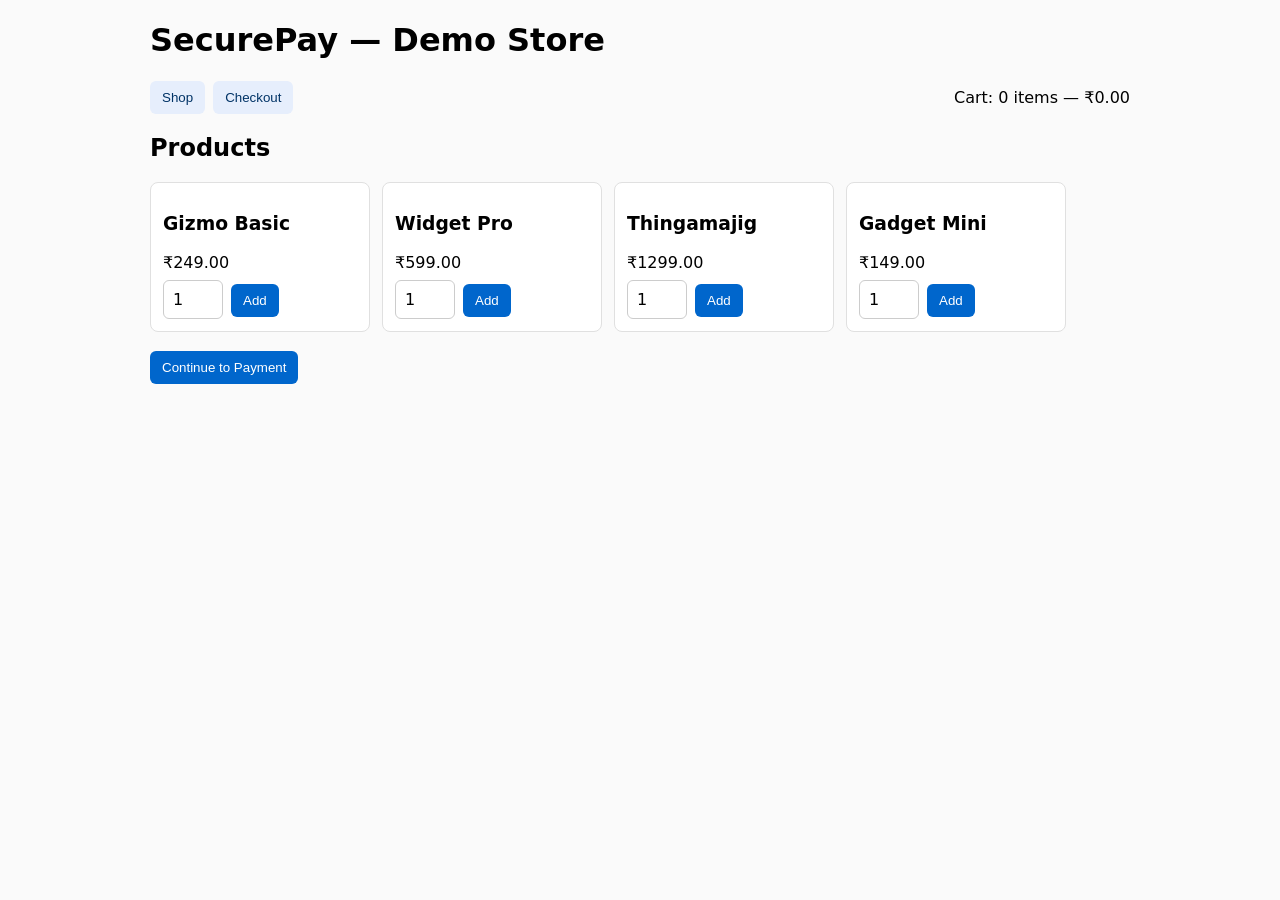
<file: merchant/static/index.html>
<!doctype html>
<html lang="en">
<head>
  <meta charset="utf-8" />
  <title>SecurePay — Demo Store</title>
  <meta name="viewport" content="width=device-width, initial-scale=1" />
  <style>
    *{box-sizing:border-box} body{font-family:system-ui,-apple-system,Segoe UI,Roboto,Arial,sans-serif;margin:18px;background:#fafafa}
    .container{max-width:980px;margin:0 auto}.row{display:flex;gap:8px;align-items:center}.grid{display:flex;gap:12px;flex-wrap:wrap}
    .card{border:1px solid #e0e0e0;padding:12px;border-radius:8px;width:220px;background:#fff}.hidden{display:none!important}
    button{background:#0066cc;color:#fff;border:0;padding:9px 12px;border-radius:6px;cursor:pointer} button.secondary{background:#e6eefc;color:#003366}
    button:disabled{opacity:.6} input,textarea{width:100%;padding:9px;border:1px solid #ccc;border-radius:6px;font:inherit}
    table{width:100%;border-collapse:collapse;margin-top:8px;background:#fff} td,th{padding:10px;border-bottom:1px solid #eee;text-align:left}.right{text-align:right}
    .checkout-box{background:#fff;padding:16px;border:1px solid #e0e0e0;border-radius:8px}
    #msg{padding:10px;margin-top:12px;border-radius:6px;white-space:pre-wrap}.ok{background:#e6ffef}.err{background:#ffecec}.info{background:#eef5ff}
    #payment-success{margin-top:16px;padding:14px;border:1px solid #b7ebc6;background:#eafff0;border-radius:8px}
  </style>
</head>
<body>
<div class="container">
  <h1>SecurePay — Demo Store</h1>

  <nav class="row" style="margin-bottom:16px">
    <button id="nav-shop" class="secondary">Shop</button>
    <button id="nav-checkout" class="secondary">Checkout</button>
    <div style="margin-left:auto" id="cart-summary">Cart: 0 items — ₹0.00</div>
  </nav>

  <section id="page-shop">
    <h2>Products</h2>
    <div class="grid" id="products"></div>
    <br><button id="go-to-checkout">Continue to Payment</button>
  </section>

  <section id="page-checkout" class="hidden">
    <div class="checkout-box">
      <h2>Checkout — Your Order</h2>
      <div id="cart-area"></div>

      <h3 style="margin-top:20px">Shipping & Contact</h3>
      <label>Full Name<input id="ship-name" type="text"></label><br>
      <label>Phone<input id="ship-phone" type="tel"></label><br>
      <label>Address<textarea id="ship-address" rows="3"></textarea></label>

      <div class="row" style="margin-top:16px">
        <button id="btn-pay">Pay with PhonePe</button>
        <button id="btn-back" class="secondary">Back to Shop</button>
        <div style="margin-left:auto" id="checkout-total">Total: ₹0.00</div>
      </div>

      <div id="msg" class="hidden"></div>

      <div id="payment-success" class="hidden">
        <h3>✅ Order Complete</h3>
        <div id="payment-success-details"></div>
      </div>
    </div>
  </section>
</div>

<script>
const PRODUCTS=[{id:"p1",name:"Gizmo Basic",price:249},{id:"p2",name:"Widget Pro",price:599},{id:"p3",name:"Thingamajig",price:1299},{id:"p4",name:"Gadget Mini",price:149}];
let CART=JSON.parse(localStorage.getItem("cart")||"[]");
const $=id=>document.getElementById(id),fmt=v=>Number(v).toFixed(2);
const getCookie=n=>{const v=`; ${document.cookie}`.split(`; ${n}=`);return v.length===2?v.pop().split(";").shift():null;}
const getAuthToken=()=>getCookie("securepay_token")||localStorage.getItem("merchant_token")||"";
const qp=(...keys)=>{const q=new URLSearchParams(location.search);for(const k of keys){const v=q.get(k);if(v)return v;}return "";};

function msg(t,type="info"){const el=$("msg");el.className=t?(type==="ok"?"ok":type==="err"?"err":"info"):"hidden";el.textContent=t||"";}
function save(){localStorage.setItem("cart",JSON.stringify(CART));renderSummary();}
function items(){return CART.map(c=>{const p=PRODUCTS.find(x=>x.id===c.product_id);return p?({...p,qty:c.qty,line:p.price*c.qty}):null}).filter(Boolean);}
function total(){return items().reduce((s,i)=>s+i.line,0);}
function add(pid,qty=1){const i=CART.find(x=>x.product_id===pid);i?i.qty+=qty:CART.push({product_id:pid,qty});save();}
function renderSummary(){const n=CART.reduce((s,i)=>s+i.qty,0);$("cart-summary").textContent=`Cart: ${n} items — ₹${fmt(total())}`;$("checkout-total").textContent=`Total: ₹${fmt(total())}`;}
function page(p){$("page-shop").classList.toggle("hidden",p!=="shop");$("page-checkout").classList.toggle("hidden",p!=="checkout");if(p==="shop")renderProducts();else renderCart();}

function renderProducts(){
  $("products").innerHTML=PRODUCTS.map(p=>`<div class="card"><h3>${p.name}</h3><div>₹${fmt(p.price)}</div><div style="margin-top:8px"><input id="q-${p.id}" type="number" min="1" value="1" style="width:60px"><button data-id="${p.id}" style="margin-left:8px">Add</button></div></div>`).join("");
  document.querySelectorAll("button[data-id]").forEach(b=>b.onclick=()=>{const id=b.dataset.id,q=parseInt($("q-"+id).value||"1",10);add(id,Math.max(1,q));msg("Added to cart","ok");});
}
function renderCart(){
  const it=items();
  if(!it.length){$("cart-area").innerHTML="<i>Cart empty</i>";renderSummary();return;}
  $("cart-area").innerHTML=`<table><thead><tr><th>Product</th><th>Qty</th><th class="right">Line</th></tr></thead><tbody>${it.map(i=>`<tr><td>${i.name}</td><td><input type="number" min="0" value="${i.qty}" data-pid="${i.id}" style="width:68px"></td><td class="right">₹${fmt(i.line)}</td></tr>`).join("")}</tbody></table>`;
  document.querySelectorAll("input[data-pid]").forEach(inp=>inp.onchange=()=>{const ci=CART.find(x=>x.product_id===inp.dataset.pid);if(ci)ci.qty=Math.max(0,parseInt(inp.value||"0",10));CART=CART.filter(x=>x.qty>0);save();renderCart();});
  renderSummary();
}

async function payNow(){
  if(!CART.length)return msg("Cart is empty","err");
  const name=$("ship-name").value.trim(), phone=$("ship-phone").value.trim(), address=$("ship-address").value.trim();
  if(!name||!phone||!address)return msg("Please fill name, phone and address","err");

  const merchantOrderId=`SP_${Date.now()}_${Math.random().toString(36).slice(2,8)}`;
  const amount=Math.round(total()*100);

  // IMPORTANT: send return endpoint, backend verifies and redirects to /merchants/store/?payment_status=...
  const redirectUrl=`${location.origin}/payments/phonepe/return/?merchantOrderId=${encodeURIComponent(merchantOrderId)}`;

  const payload={merchantOrderId,amount,redirectUrl,mobileNumber:phone,customerName:name,customerEmail:"",metadata:{address,cart:CART}};
  msg("Initializing PhonePe payment...","info");
  $("btn-pay").disabled=true; $("btn-pay").textContent="Processing...";

  try{
    const authToken=getAuthToken();
    const headers={"Content-Type":"application/json","X-CSRFToken":getCookie("csrftoken")};
    if(authToken)headers["Authorization"]=`Bearer ${authToken}`;

    const r=await fetch("/payments/phonepe/initiate/",{
      method:"POST",credentials:"include",
      headers,
      body:JSON.stringify(payload)
    });
    const ct=r.headers.get("content-type")||"";
    const d=ct.includes("application/json")?await r.json():{error:await r.text()};
    if(!r.ok){msg("Payment initialization failed.\n"+(d.details||d.error||""),"err");$("btn-pay").disabled=false;$("btn-pay").textContent="Pay with PhonePe";return;}
    if(d.redirectUrl){
      sessionStorage.setItem("sp_merchant_order_id",merchantOrderId);
      if(d.orderId)sessionStorage.setItem("sp_phonepe_order_id",d.orderId);
      location.href=d.redirectUrl; return;
    }
    msg("PhonePe did not return redirectUrl","err");
    $("btn-pay").disabled=false; $("btn-pay").textContent="Pay with PhonePe";
  }catch(e){
    msg("Payment initialization failed.\n"+e.message,"err");
    $("btn-pay").disabled=false; $("btn-pay").textContent="Pay with PhonePe";
  }
}

function showReturnStatus(){
  const status=(qp("payment_status","status","state")||"").toUpperCase();
  if(!status) return;

  page("checkout");

  const merchantOrderId=qp("merchantOrderId")||sessionStorage.getItem("sp_merchant_order_id")||"-";
  const orderId=qp("orderId")||sessionStorage.getItem("sp_phonepe_order_id")||"-";
  const paymentId=qp("paymentId")||"-";
  const amountPaise=qp("amount");
  const amountText=(amountPaise && !isNaN(Number(amountPaise)))?`₹${(Number(amountPaise)/100).toFixed(2)}`:`₹${fmt(total())}`;
  const ok=["SUCCESS","COMPLETED","PAID","SUCCESSFUL"].includes(status);

  $("payment-success").classList.remove("hidden");
  $("payment-success-details").innerHTML=`
    <div><b>Status:</b> ${status}</div>
    <div><b>Merchant Order ID:</b> ${merchantOrderId}</div>
    <div><b>PhonePe Order ID:</b> ${orderId}</div>
    <div><b>Payment ID:</b> ${paymentId}</div>
    <div><b>Amount:</b> ${amountText}</div>
    <div><b>Time:</b> ${new Date().toLocaleString()}</div>
  `;

  if(ok){msg("Payment successful. Order complete.","ok");CART=[];save();renderCart();}
  else msg(`Payment status: ${status}`,"info");

  history.replaceState({}, "", location.pathname);
}

$("nav-shop").onclick=()=>page("shop");
$("nav-checkout").onclick=()=>page("checkout");
$("go-to-checkout").onclick=()=>CART.length?page("checkout"):msg("Cart empty — add items first","err");
$("btn-back").onclick=()=>page("shop");
$("btn-pay").onclick=payNow;

renderProducts(); renderSummary(); page("shop"); showReturnStatus();
</script>
</body>
</html>
</file>
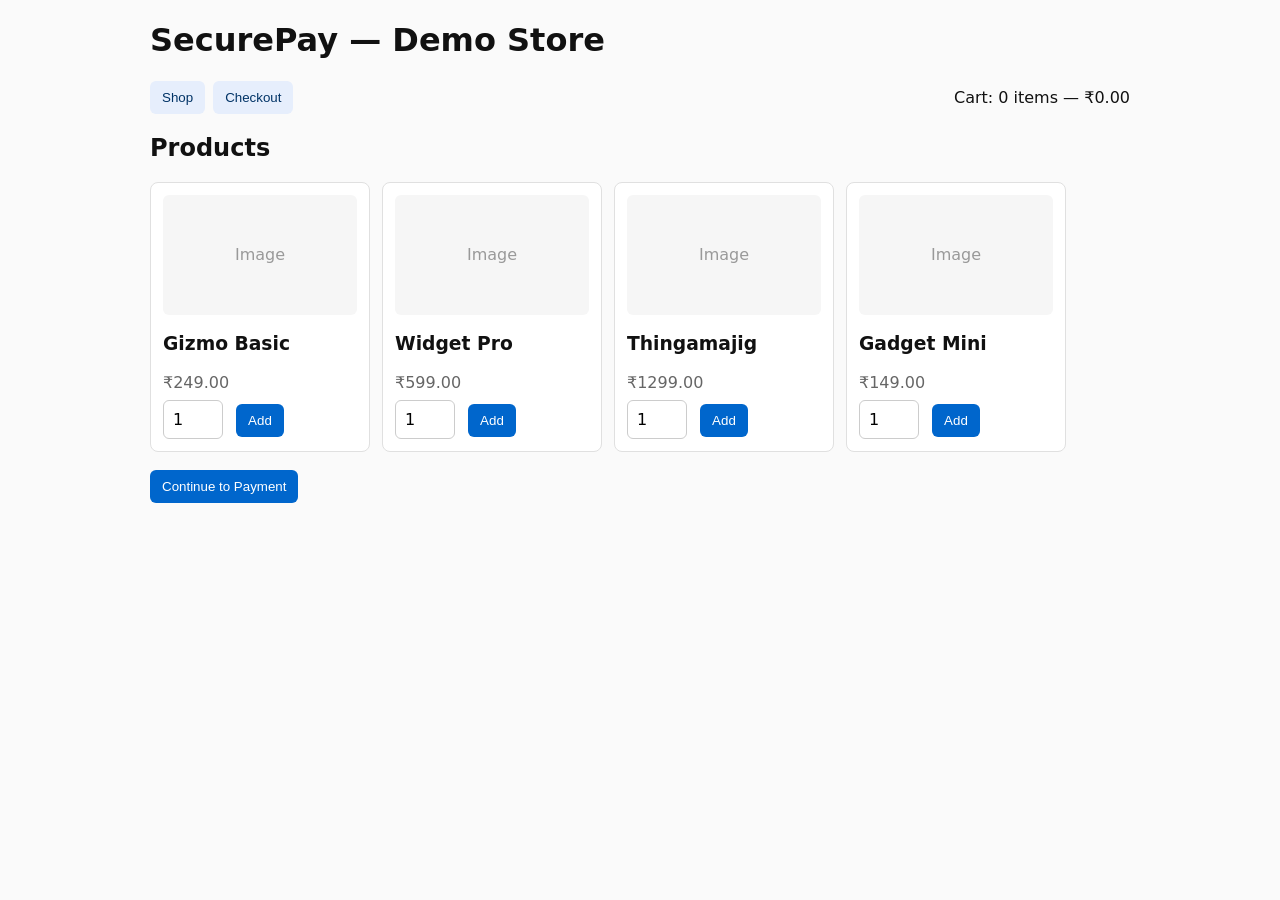
<file: payments/static/index.html>
<!doctype html>
<html lang="en">
<head>
  <meta charset="utf-8" />
  <title>SecurePay — Demo Store</title>
  <meta name="viewport" content="width=device-width, initial-scale=1" />
  <style>
    *{box-sizing:border-box}
    body{font-family:system-ui,-apple-system,Segoe UI,Roboto,Arial,sans-serif;margin:18px;background:#fafafa;color:#111}
    .container{max-width:980px;margin:0 auto}
    .row{display:flex;gap:8px;align-items:center}
    .grid{display:flex;gap:12px;flex-wrap:wrap}
    .card{border:1px solid #e0e0e0;padding:12px;border-radius:8px;width:220px;background:#fff}
    .hidden{display:none!important}
    button{background:#0066cc;color:#fff;border:0;padding:9px 12px;border-radius:6px;cursor:pointer}
    button.secondary{background:#e6eefc;color:#003366}
    button:disabled{opacity:.55;cursor:not-allowed}
    .muted{color:#666}
    input,textarea{width:100%;padding:9px;border:1px solid #ccc;border-radius:6px;font:inherit}
    input[type=number]{width:68px}
    table{width:100%;border-collapse:collapse;margin-top:8px;background:#fff}
    td,th{padding:10px;border-bottom:1px solid #eee;text-align:left}
    th{background:#f7f7f7}
    .right{text-align:right}
    .checkout-box{background:#fff;padding:16px;border:1px solid #e0e0e0;border-radius:8px}
    #msg{padding:10px;margin-top:12px;border-radius:6px;white-space:pre-wrap;word-break:break-word}
    .ok{background:#e6ffef;color:#064}
    .err{background:#ffecec;color:#900}
    .info{background:#eef5ff;color:#064a8a}

    #payment-status-box{margin-top:16px;padding:14px;border:1px solid #dcdcdc;background:#f9f9f9;border-radius:8px}
    #payment-status-box.success{border-color:#b7ebc6;background:#eafff0}
    #payment-status-box.pending{border-color:#ffe08a;background:#fff9e8}
    #payment-status-box.failed{border-color:#ffb3b3;background:#fff1f1}
    .badge{display:inline-block;padding:3px 8px;border-radius:999px;font-size:12px;font-weight:600}
    .badge.success{background:#d8f7e3;color:#0a6b2a}
    .badge.pending{background:#fff1c7;color:#8a6400}
    .badge.failed{background:#ffd9d9;color:#8a1111}
  </style>
</head>
<body>
<div class="container">
  <h1>SecurePay — Demo Store</h1>

  <nav class="row" style="margin-bottom:16px">
    <button id="nav-shop" class="secondary">Shop</button>
    <button id="nav-checkout" class="secondary">Checkout</button>
    <div style="margin-left:auto" id="cart-summary">Cart: 0 items — ₹0.00</div>
  </nav>

  <section id="page-shop">
    <h2>Products</h2>
    <div class="grid" id="products"></div>
    <div style="height:18px"></div>
    <button id="go-to-checkout">Continue to Payment</button>
  </section>

  <section id="page-checkout" class="hidden">
    <div class="checkout-box">
      <h2>Checkout — Your Order</h2>
      <div id="cart-area"></div>

      <h3 style="margin-top:20px">Shipping & Contact</h3>
      <label>Full Name<input id="ship-name" type="text" autocomplete="name" /></label><br>
      <label>Phone<input id="ship-phone" type="tel" autocomplete="tel" /></label><br>
      <label>Address<textarea id="ship-address" rows="3" autocomplete="street-address"></textarea></label>

      <div class="row" style="margin-top:16px">
        <button id="btn-pay">Pay with PhonePe</button>
        <button id="btn-back" class="secondary">Back to Shop</button>
        <div style="margin-left:auto" id="checkout-total" class="muted">Total: ₹0.00</div>
      </div>

      <div id="msg" class="hidden"></div>

      <div id="payment-status-box" class="hidden">
        <h3 id="payment-status-title" style="margin:0 0 8px">Payment Status</h3>
        <div id="payment-status-details" class="muted"></div>
      </div>
    </div>
  </section>
</div>

<script>
/* ------------------ DATA ------------------ */
const PRODUCTS = [
  { id:"p1", name:"Gizmo Basic", price:249 },
  { id:"p2", name:"Widget Pro", price:599 },
  { id:"p3", name:"Thingamajig", price:1299 },
  { id:"p4", name:"Gadget Mini", price:149 }
];
let CART = JSON.parse(localStorage.getItem("cart") || "[]");

/* ------------------ HELPERS ------------------ */
const $ = id => document.getElementById(id);
const fmt = v => Number(v).toFixed(2);

function getCookie(name){
  const value = `; ${document.cookie}`.split(`; ${name}=`);
  if(value.length===2) return value.pop().split(";").shift();
  return null;
}
function getAuthToken(){
  return getCookie("token") || localStorage.getItem("merchant_token") || "";
}
function qp(...keys){
  const q = new URLSearchParams(window.location.search);
  for(const k of keys){
    const v = q.get(k);
    if(v) return v;
  }
  return "";
}
function showMsg(text,type="info"){
  const el = $("msg");
  el.className = "hidden";
  el.textContent = "";
  if(!text) return;
  el.textContent = text;
  el.className = (type==="ok" ? "ok" : type==="err" ? "err" : "info");
}
function disablePay(disabled){
  const b = $("btn-pay");
  b.disabled = disabled;
  b.textContent = disabled ? "Processing..." : "Pay with PhonePe";
}

/* ------------------ CART ------------------ */
function saveCart(){
  localStorage.setItem("cart", JSON.stringify(CART));
  renderCartSummary();
}
function addToCart(productId, qty=1){
  const item = CART.find(x=>x.product_id===productId);
  if(item) item.qty += qty;
  else CART.push({product_id:productId, qty});
  saveCart();
}
function cartItemsDetailed(){
  return CART.map(c=>{
    const p = PRODUCTS.find(x=>x.id===c.product_id);
    if(!p) return null;
    return {...p, qty:c.qty, line:p.price*c.qty};
  }).filter(Boolean);
}
function cartTotal(){
  return cartItemsDetailed().reduce((s,i)=>s+i.line,0);
}

/* ------------------ RENDER ------------------ */
function renderProducts(){
  const box = $("products");
  box.innerHTML = "";
  PRODUCTS.forEach(p=>{
    const d = document.createElement("div");
    d.className = "card";
    d.innerHTML = `
      <div style="height:120px;background:#f6f6f6;border-radius:6px;display:flex;align-items:center;justify-content:center;color:#999">Image</div>
      <h3>${p.name}</h3>
      <div class="muted">₹${fmt(p.price)}</div>
      <div style="margin-top:8px">
        <input id="q-${p.id}" type="number" min="1" value="1" style="width:60px" />
        <button data-id="${p.id}" style="margin-left:8px">Add</button>
      </div>
    `;
    box.appendChild(d);
    d.querySelector("button[data-id]").onclick = ()=>{
      const q = parseInt($("q-"+p.id).value || "1",10);
      addToCart(p.id, Math.max(1,q));
      showMsg(`${p.name} added to cart.`, "ok");
    };
  });
}

function renderCartSummary(){
  const count = CART.reduce((s,i)=>s+i.qty,0);
  $("cart-summary").textContent = `Cart: ${count} items — ₹${fmt(cartTotal())}`;
  $("checkout-total").textContent = `Total: ₹${fmt(cartTotal())}`;
}

function renderCheckoutCart(){
  const area = $("cart-area");
  const items = cartItemsDetailed();
  if(!items.length){
    area.innerHTML = "<i>Your cart is empty. Go to Shop to add products.</i>";
    renderCartSummary();
    return;
  }

  area.innerHTML = `
    <table>
      <thead><tr><th>Product</th><th>Qty</th><th class="right">Line</th></tr></thead>
      <tbody>
        ${items.map(i=>`
          <tr>
            <td>${i.name}</td>
            <td><input type="number" min="0" value="${i.qty}" data-pid="${i.id}" /></td>
            <td class="right">₹${fmt(i.line)}</td>
          </tr>
        `).join("")}
      </tbody>
    </table>
  `;

  area.querySelectorAll("input[data-pid]").forEach(inp=>{
    inp.onchange = ()=>{
      const pid = inp.dataset.pid;
      const qty = Math.max(0, parseInt(inp.value || "0",10));
      const c = CART.find(x=>x.product_id===pid);
      if(c) c.qty = qty;
      CART = CART.filter(x=>x.qty>0);
      saveCart();
      renderCheckoutCart();
    };
  });

  renderCartSummary();
}

function showPage(page){
  $("page-shop").classList.toggle("hidden", page!=="shop");
  $("page-checkout").classList.toggle("hidden", page!=="checkout");
  if(page==="shop") renderProducts();
  if(page==="checkout") renderCheckoutCart();
}

/* ------------------ PAYMENT ------------------ */
async function payNow(){
  if(!CART.length) return showMsg("Cart is empty.", "err");

  const name = $("ship-name").value.trim();
  const phone = $("ship-phone").value.trim();
  const address = $("ship-address").value.trim();
  if(!name || !phone || !address){
    return showMsg("Please fill name, phone and address.", "err");
  }

  const merchantOrderId = `SP_${Date.now()}_${Math.random().toString(36).slice(2,8)}`;
  const amount = Math.round(cartTotal() * 100);

  // Server return endpoint (server verifies then redirects to /merchants/store/?payment_status=...)
  const redirectUrl = `${location.origin}/payments/phonepe/return/?merchantOrderId=${encodeURIComponent(merchantOrderId)}`;

  const payload = {
    merchantOrderId,
    amount,
    redirectUrl,
    mobileNumber: phone,
    customerName: name,
    customerEmail: "",
    metadata: { address, cart: CART }
  };

  showMsg("Initializing PhonePe payment...", "info");
  disablePay(true);

  try{
    const authToken = getAuthToken();
    const headers = {
      "Content-Type":"application/json",
      "X-CSRFToken":getCookie("csrftoken")
    };
    if (authToken) headers["Authorization"] = `Bearer ${authToken}`;

    const r = await fetch("/payments/phonepe/initiate/", {
      method:"POST",
      credentials:"include",
      headers,
      body: JSON.stringify(payload)
    });

    const ct = r.headers.get("content-type") || "";
    const data = ct.includes("application/json") ? await r.json() : {error: await r.text()};

    if(!r.ok){
      showMsg("Payment initialization failed.\n" + (data.details || data.error || ""), "err");
      disablePay(false);
      return;
    }

    if(data.redirectUrl){
      sessionStorage.setItem("sp_merchant_order_id", merchantOrderId);
      if(data.orderId) sessionStorage.setItem("sp_phonepe_order_id", data.orderId);
      sessionStorage.setItem("sp_amount_paise", String(amount)); // fallback amount for UI
      location.href = data.redirectUrl;
      return;
    }

    showMsg("PhonePe did not return redirectUrl.", "err");
    disablePay(false);
  }catch(e){
    showMsg("Payment initialization failed.\n" + e.message, "err");
    disablePay(false);
  }
}

/* ------------------ RETURN STATUS UI ------------------ */
function showReturnStatus(){
  const rawStatus = (qp("payment_status","status","state") || "").toUpperCase();
  if(!rawStatus) return;

  showPage("checkout");

  const merchantOrderId = qp("merchantOrderId") || sessionStorage.getItem("sp_merchant_order_id") || "-";
  const orderId = qp("orderId") || sessionStorage.getItem("sp_phonepe_order_id") || "-";
  const paymentId = qp("paymentId") || "-";

  const amountPaiseQ = qp("amount");
  const amountPaiseSession = sessionStorage.getItem("sp_amount_paise");
  let amountText = "N/A";
  if(amountPaiseQ && !isNaN(Number(amountPaiseQ)) && Number(amountPaiseQ)>0){
    amountText = `₹${(Number(amountPaiseQ)/100).toFixed(2)}`;
  }else if(amountPaiseSession && !isNaN(Number(amountPaiseSession)) && Number(amountPaiseSession)>0){
    amountText = `₹${(Number(amountPaiseSession)/100).toFixed(2)}`;
  }else{
    amountText = `₹${fmt(cartTotal())}`;
  }

  const ok = ["SUCCESS","COMPLETED","PAID","SUCCESSFUL"].includes(rawStatus);
  const pending = ["PENDING","IN_PROGRESS","PROCESSING"].includes(rawStatus);

  const box = $("payment-status-box");
  const title = $("payment-status-title");
  const details = $("payment-status-details");

  // reset classes
  box.className = "hidden";
  box.classList.remove("success","pending","failed");

  if(ok){
    box.classList.add("success");
    title.textContent = "✅ Order Complete";
    showMsg("Payment successful. Order complete.", "ok");

    // clear cart only on success
    CART = [];
    saveCart();
    renderCheckoutCart();
  }else if(pending){
    box.classList.add("pending");
    title.textContent = "⏳ Payment Pending";
    showMsg("Payment is pending. Please wait for confirmation.", "info");
  }else{
    box.classList.add("failed");
    title.textContent = "❌ Payment Failed";
    showMsg("Payment failed or cancelled.", "err");
  }

  const badgeClass = ok ? "success" : (pending ? "pending" : "failed");
  details.innerHTML = `
    <div><b>Status:</b> <span class="badge ${badgeClass}">${rawStatus}</span></div>
    <div><b>Merchant Order ID:</b> ${merchantOrderId}</div>
    <div><b>PhonePe Order ID:</b> ${orderId}</div>
    <div><b>Payment ID:</b> ${paymentId}</div>
    <div><b>Amount:</b> ${amountText}</div>
    <div><b>Time:</b> ${new Date().toLocaleString()}</div>
  `;

  box.classList.remove("hidden");

  // remove query params after display
  history.replaceState({}, "", location.pathname);
}

/* ------------------ EVENTS ------------------ */
$("nav-shop").onclick = ()=>showPage("shop");
$("nav-checkout").onclick = ()=>showPage("checkout");
$("go-to-checkout").onclick = ()=>CART.length ? showPage("checkout") : showMsg("Cart empty — add items first.", "err");
$("btn-back").onclick = ()=>showPage("shop");
$("btn-pay").onclick = payNow;

/* ------------------ INIT ------------------ */
renderProducts();
renderCartSummary();
showPage("shop");
showReturnStatus();
</script>
</body>
</html>
</file>
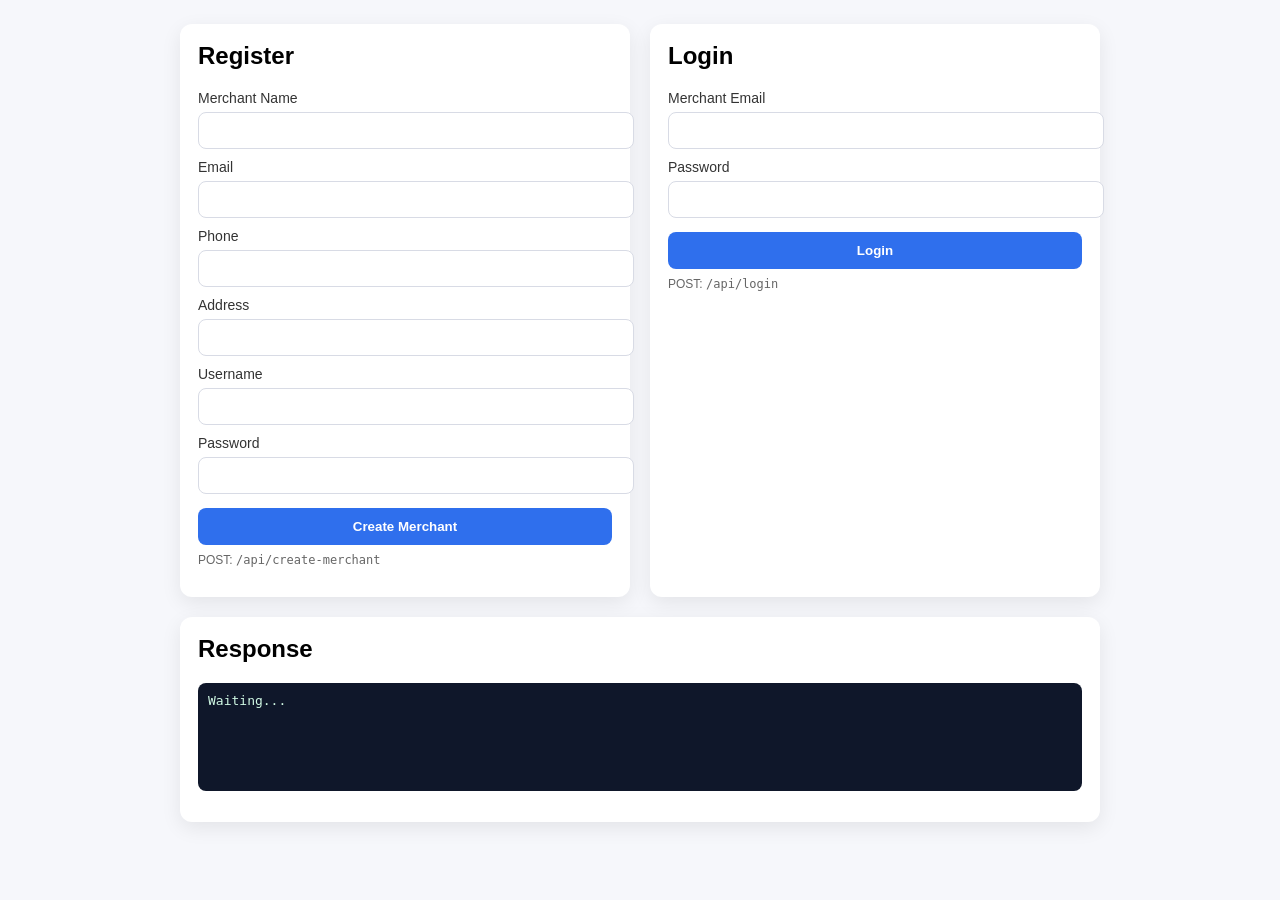
<file: merchant/static/auth.html>
<!doctype html>
<html lang="en">
<head>
  <meta charset="UTF-8" />
  <meta name="viewport" content="width=device-width, initial-scale=1.0" />
  <title>Merchant Auth</title>
  <style>
    body { font-family: Arial, sans-serif; background:#f6f7fb; margin:0; padding:24px; }
    .wrap { max-width: 920px; margin: 0 auto; display:grid; grid-template-columns:1fr 1fr; gap:20px; }
    .card { background:#fff; border-radius:12px; padding:18px; box-shadow:0 6px 20px rgba(0,0,0,.08); }
    h2 { margin-top:0; }
    label { display:block; margin:10px 0 6px; font-size:14px; color:#333; }
    input { width:100%; padding:10px; border:1px solid #d8dbe5; border-radius:8px; }
    button { margin-top:14px; width:100%; border:0; padding:11px; border-radius:8px; background:#2f6fed; color:#fff; font-weight:600; cursor:pointer; }
    button:hover { opacity:.95; }
    pre { background:#0f172a; color:#d1fae5; padding:10px; border-radius:8px; min-height:88px; white-space:pre-wrap; word-break:break-word; }
    .full { grid-column:1/-1; }
    .muted { color:#666; font-size:12px; margin-top:8px; }
  </style>
</head>
<body>
  <div class="wrap">
    <div class="card">
      <h2>Register</h2>
      <form id="registerForm">
        <label>Merchant Name</label>
        <input name="merchant_name" required />

        <label>Email</label>
        <input name="merchant_email" type="email" required />

        <label>Phone</label>
        <input name="merchant_phone" required />

        <label>Address</label>
        <input name="merchant_address" required />

        <label>Username</label>
        <input name="merchant_username" required />

        <label>Password</label>
        <input name="merchant_password" type="password" required />

        <button type="submit">Create Merchant</button>
      </form>
      <p class="muted">POST: <code>/api/create-merchant</code></p>
    </div>

    <div class="card">
      <h2>Login</h2>
      <form id="loginForm">
        <label>Merchant Email</label>
        <input name="merchant_email" type="email" required />

        <label>Password</label>
        <input name="password" type="password" required />

        <button type="submit">Login</button>
      </form>
      <p class="muted">POST: <code>/api/login</code></p>
    </div>

    <div class="card full">
      <h2>Response</h2>
      <pre id="out">Waiting...</pre>
    </div>
  </div>

  <script>
    const out = document.getElementById("out");

    function setAuthCookie(token, ttlSeconds) {
      if (!token) return;
      const maxAge = Number(ttlSeconds) > 0 ? Number(ttlSeconds) : 300;
      document.cookie = `token=${encodeURIComponent(token)}; Path=/; Max-Age=${maxAge}; SameSite=Lax`;
      localStorage.setItem("merchant_token", token);
    }

    async function postJSON(url, payload) {
      const res = await fetch(url, {
        method: "POST",
        credentials: "include",
        headers: { "Content-Type": "application/json" },
        body: JSON.stringify(payload)
      });
      let data;
      try { data = await res.json(); } catch { data = { raw: await res.text() }; }
      return { status: res.status, data };
    }

    document.getElementById("registerForm").addEventListener("submit", async (e) => {
      e.preventDefault();
      const fd = new FormData(e.target);
      const payload = Object.fromEntries(fd.entries());

      out.textContent = "Registering...";
      try {
        const r = await postJSON("/create_merchant/", payload);
        out.textContent = JSON.stringify(r, null, 2);
      } catch (err) {
        out.textContent = "Error: " + err.message;
      }
    });

    document.getElementById("loginForm").addEventListener("submit", async (e) => {
      e.preventDefault();
      const fd = new FormData(e.target);
      const payload = Object.fromEntries(fd.entries());

      out.textContent = "Logging in...";
      try {
        const r = await postJSON("/merchants/login/", payload);
        if (r && r.status === 200 && r.data && r.data.token) {
          setAuthCookie(r.data.token, r.data.expires_in);
        }
        out.textContent = JSON.stringify(r, null, 2);
      } catch (err) {
        out.textContent = "Error: " + err.message;
      }
    });
  </script>
</body>
</html>
</file>
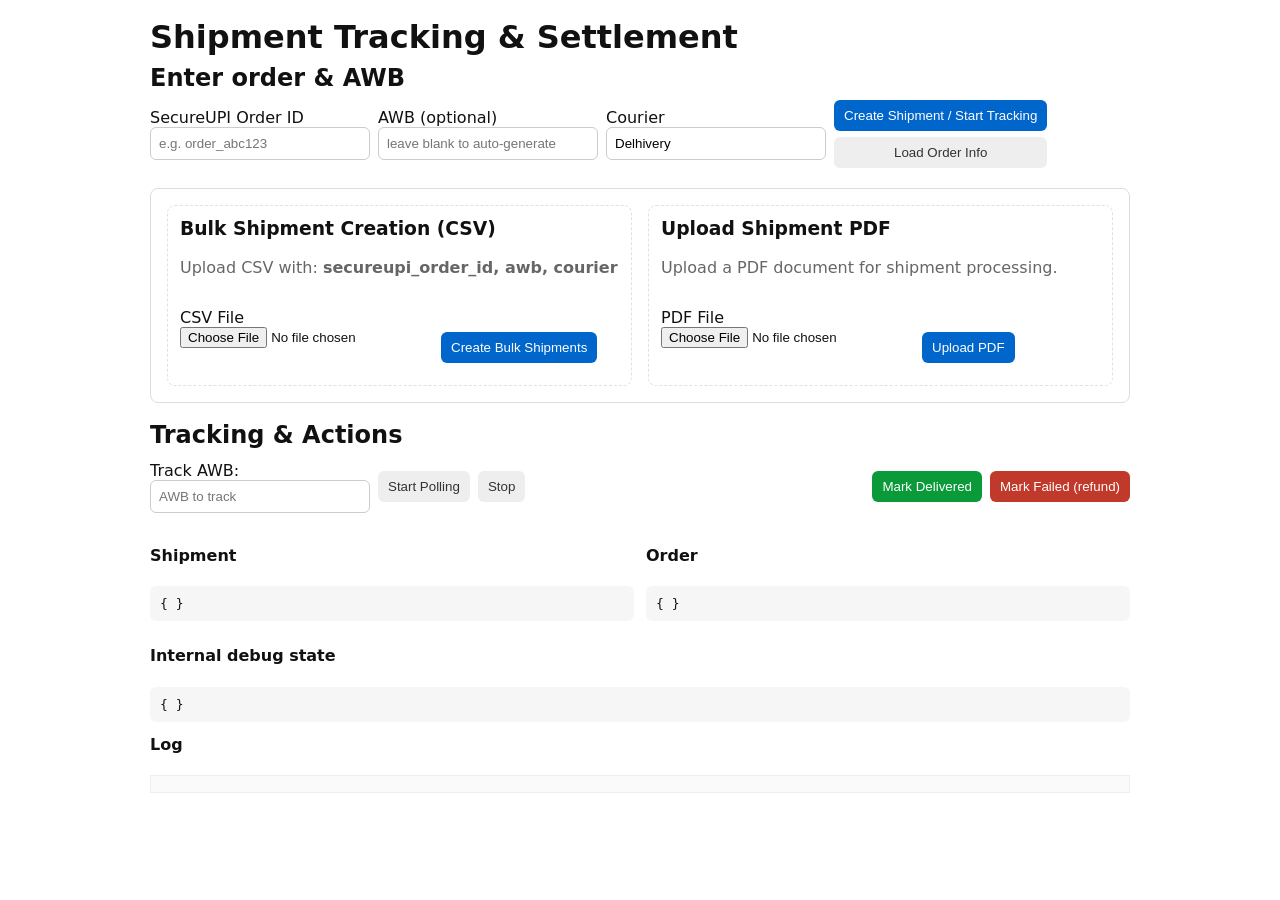
<file: merchant/static/tracking.html>
<!doctype html>
<html>
<head>
  <meta charset="utf-8" />
  <title>SecurePay — Shipment Tracking & Control</title>
  <meta name="viewport" content="width=device-width,initial-scale=1" />
  <style>
    body { font-family: system-ui, -apple-system, "Segoe UI", Roboto, Arial; margin:18px; color:#111 }
    .container { max-width:980px; margin:0 auto }
    h1,h2 { margin:8px 0 }
    .row { display:flex; gap:8px; align-items:center; flex-wrap:wrap }
    label { display:flex; flex-direction:column; margin:8px 0; min-width:220px }
    input[type=text] { padding:8px; border:1px solid #ccc; border-radius:6px }
    button { padding:8px 10px; border-radius:6px; background:#0066cc; color:#fff; border:0; cursor:pointer }
    button.warn { background:#c0392b }
    button.ghost { background:#eee; color:#333 }
    pre { background:#f6f6f6; padding:10px; border-radius:6px; overflow:auto }
    #log { white-space:pre-wrap; background:#fafafa; padding:8px; border:1px solid #eee; margin-top:8px; max-height:240px; overflow:auto; }
    .muted { color:#666 }
    .controls { margin-top:12px; display:flex; gap:8px; align-items:center }
    .bulk-wrap { margin-top:20px; padding:16px; border:1px solid #ddd; border-radius:8px; display:grid; grid-template-columns:1fr 1fr; gap:16px }
    .bulk-col { border:1px dashed #e1e1e1; border-radius:8px; padding:12px }
    .bulk-col h3 { margin-top:0 }
  </style>
</head>
<body>
  <div class="container">
    <h1>Shipment Tracking & Settlement</h1>

    <section>
      <h2>Enter order & AWB</h2>
      <div class="row">
        <label>SecureUPI Order ID
          <input id="order-id" type="text" placeholder="e.g. order_abc123" />
        </label>

        <label>AWB (optional)
          <input id="awb-input" type="text" placeholder="leave blank to auto-generate" />
        </label>

        <label>Courier
          <input id="courier-input" type="text" value="Delhivery" />
        </label>

        <div style="display:flex;flex-direction:column;gap:6px">
          <button id="create-or-start">Create Shipment / Start Tracking</button>
          <button id="load-order" class="ghost">Load Order Info</button>
        </div>
      </div>

      <!-- BULK CSV + PDF -->
      <div class="bulk-wrap">

        <!-- LEFT: CSV bulk creation -->
        <div class="bulk-col">
          <h3>Bulk Shipment Creation (CSV)</h3>
          <p class="muted">Upload CSV with: <b>secureupi_order_id, awb, courier</b></p>

          <div class="row">
            <label>
              CSV File
              <input id="bulk-csv" type="file" accept=".csv,text/csv" />
            </label>

            <div style="display:flex;align-items:end;height:70px">
              <button id="bulk-create">Create Bulk Shipments</button>
            </div>
          </div>

          <div id="bulk-progress" class="muted" style="margin-top:10px"></div>
        </div>

        <!-- RIGHT: PDF upload -->
        <div class="bulk-col">
          <h3>Upload Shipment PDF</h3>
          <p class="muted">Upload a PDF document for shipment processing.</p>

          <div class="row">
            <label>
              PDF File
              <input id="bulk-pdf" type="file" accept="application/pdf,.pdf" />
            </label>

            <div style="display:flex;align-items:end;height:70px">
              <button id="upload-pdf">Upload PDF</button>
            </div>
          </div>

          <div id="pdf-progress" class="muted" style="margin-top:10px"></div>
        </div>

      </div>

      <div class="muted" id="order-summary" style="margin-top:8px"></div>
    </section>

    <section style="margin-top:18px">
      <h2>Tracking & Actions</h2>
      <div class="controls">
        <label style="margin:0">Track AWB:
          <input id="track-awb" type="text" placeholder="AWB to track" />
        </label>
        <button id="start-track" class="ghost">Start Polling</button>
        <button id="stop-track" class="ghost">Stop</button>

        <div style="margin-left:auto; display:flex; gap:8px">
          <button id="mark-delivered" style="background:#0a9a3a">Mark Delivered</button>
          <button id="mark-failed" class="warn">Mark Failed (refund)</button>
        </div>
      </div>

      <div style="margin-top:12px; display:grid; grid-template-columns:1fr 1fr; gap:12px">
        <div>
          <h4>Shipment</h4>
          <pre id="shipment-json">{ }</pre>
        </div>
        <div>
          <h4>Order</h4>
          <pre id="order-json">{ }</pre>
        </div>
      </div>

      <h4 style="margin-top:12px">Internal debug state</h4>
      <pre id="internal-json">{ }</pre>

      <h4 style="margin-top:12px">Log</h4>
      <div id="log"></div>
    </section>
  </div>

<script>
const logEl = document.getElementById('log');
const appendLog = (s)=> logEl.textContent = (new Date()).toISOString() + " - " + s + "\n" + logEl.textContent;

function getCookie(name){
  const v = `; ${document.cookie}`.split(`; ${name}=`);
  return v.length===2 ? v.pop().split(';').shift() : null;
}
const csrftoken = getCookie('csrftoken');

let pollInterval = null;
let currentAwb = null;

document.getElementById('create-or-start').addEventListener('click', async ()=>{
  const orderId = document.getElementById('order-id').value.trim();
  if(!orderId){ alert('Enter SecureUPI order id'); return; }
  const courier = document.getElementById('courier-input').value.trim() || 'DemoCourier';
  const awb = document.getElementById('awb-input').value.trim() || undefined;
  try {
    appendLog('Creating shipment for order ' + orderId + ' awb=' + (awb||'(auto)'));
    const res = await fetch('/tracking/create_shipment/', {
      method: 'POST',
      credentials: 'include',
      headers: { 'Content-Type':'application/json', 'X-CSRFToken': csrftoken || '' },
      body: JSON.stringify({ secureupi_order_id: orderId, courier, awb })
    });
    const j = await res.json();
    document.getElementById('shipment-json').textContent = JSON.stringify(j, null, 2);
    appendLog('Create shipment response: ' + JSON.stringify(j));
    if(res.ok && j.awb){
      document.getElementById('track-awb').value = j.awb;
      startPolling(j.awb);
    }
    refreshOrder(orderId);
    refreshInternal();
  } catch (e) {
    appendLog('create shipment failed: ' + e.message);
    alert('create shipment failed: ' + e.message);
  }
});

document.getElementById('load-order').addEventListener('click', async ()=>{
  const orderId = document.getElementById('order-id').value.trim();
  if(!orderId){ alert('Enter order id'); return; }
  await refreshOrder(orderId);
  refreshInternal();
});

document.getElementById('start-track').addEventListener('click', ()=>{
  const awb = document.getElementById('track-awb').value.trim();
  if(!awb){ alert('Enter AWB'); return; }
  startPolling(awb);
});
document.getElementById('stop-track').addEventListener('click', stopPolling);

document.getElementById('mark-delivered').addEventListener('click', async ()=>{
  const awb = document.getElementById('track-awb').value.trim(); if(!awb){ alert('Enter AWB'); return; }
  if(!confirm('Mark shipment ' + awb + ' as DELIVERED? This will release payment to merchant.')) return;
  try {
    appendLog('Marking delivered for ' + awb);
    const res = await fetch(`/tracking/track_shipment/${awb}/delivered`, {
      method: 'POST',
      credentials: 'include',
      headers: { 'X-CSRFToken': csrftoken || '' }
    });
    const j = await res.json();
    document.getElementById('shipment-json').textContent = JSON.stringify(j, null, 2);
    appendLog('Delivered response: ' + JSON.stringify(j));
    const orderId = document.getElementById('order-id').value.trim();
    if(orderId) refreshOrder(orderId);
    refreshInternal();
    stopPolling();
  } catch(e){
    appendLog('mark delivered failed: ' + e.message);
    alert('mark delivered failed: ' + e.message);
  }
});

document.getElementById('mark-failed').addEventListener('click', async ()=>{
  const awb = document.getElementById('track-awb').value.trim(); if(!awb){ alert('Enter AWB'); return; }
  if(!confirm('Mark shipment ' + awb + ' as FAILED? This will refund the customer.')) return;
  try {
    appendLog('Marking failed for ' + awb);
    const res = await fetch(`/tracking/track_shipment/${awb}/failed`, {
      method: 'POST',
      credentials: 'include',
      headers: { 'X-CSRFToken': csrftoken || '' }
    });
    const j = await res.json();
    document.getElementById('shipment-json').textContent = JSON.stringify(j, null, 2);
    appendLog('Failed response: ' + JSON.stringify(j));
    const orderId = document.getElementById('order-id').value.trim();
    if(orderId) refreshOrder(orderId);
    refreshInternal();
    stopPolling();
  } catch(e){
    appendLog('mark failed failed: ' + e.message);
    alert('mark failed failed: ' + e.message);
  }
});

/* CSV bulk create */
document.getElementById('bulk-create').addEventListener('click', async () => {
  const fileInput = document.getElementById('bulk-csv');
  const progress = document.getElementById('bulk-progress');

  if (!fileInput.files || fileInput.files.length === 0) { alert('Please select a CSV file'); return; }
  const file = fileInput.files[0];
  if (!file.name.toLowerCase().endsWith('.csv')) { alert('Please select a CSV file'); return; }

  if (!confirm(`Upload ${file.name} and create all shipments from it?`)) return;

  const formData = new FormData();
  formData.append('file', file);

  progress.textContent = 'Uploading CSV and creating shipments...';
  appendLog(`Starting bulk shipment creation: ${file.name}`);

  try {
    const res = await fetch('/tracking/create_shipments_bulk/', {
      method: 'POST',
      credentials: 'include',
      headers: { 'X-CSRFToken': csrftoken || '' },
      body: formData
    });

    const data = await res.json();

    if (!res.ok) {
      progress.textContent = `Bulk creation failed: ${data.error || res.status}`;
      appendLog('Bulk creation failed: ' + JSON.stringify(data));
      alert(data.error || 'Bulk shipment creation failed');
      return;
    }

    progress.textContent = `Completed: ${data.success_count} succeeded, ${data.failed_count} failed`;
    appendLog('Bulk shipment response: ' + JSON.stringify(data));

    if (data.results) {
      data.results.forEach((item) => {
        if (item.success) appendLog(`SUCCESS: ${item.secureupi_order_id} AWB=${item.awb || ''}`);
        else appendLog(`FAILED: ${item.secureupi_order_id} ERROR=${item.error}`);
      });
    }

    alert(`Bulk shipment creation completed.\n\nSuccess: ${data.success_count}\nFailed: ${data.failed_count}`);
    refreshInternal();
  } catch (e) {
    progress.textContent = 'Bulk upload failed: ' + e.message;
    appendLog('Bulk upload exception: ' + e.message);
    alert('Bulk upload failed: ' + e.message);
  }
});

/* PDF upload: /shipment/pdf/upload */
document.getElementById('upload-pdf').addEventListener('click', async () => {
  const fileInput = document.getElementById('bulk-pdf');
  const progress = document.getElementById('pdf-progress');

  if (!fileInput.files || fileInput.files.length === 0) { alert('Please select a PDF file'); return; }
  const file = fileInput.files[0];

  const isPdf = file.type === 'application/pdf' || file.name.toLowerCase().endsWith('.pdf');
  if (!isPdf) { alert('Only PDF files are allowed'); return; }

  if (!confirm(`Upload PDF: ${file.name}?`)) return;

  const formData = new FormData();
  formData.append('file', file);

  // optional order id context if backend wants it
  const orderId = document.getElementById('order-id').value.trim();
  if (orderId) formData.append('secureupi_order_id', orderId);

  progress.textContent = 'Uploading PDF...';
  appendLog(`Starting PDF upload: ${file.name}`);

  try {
    const res = await fetch('/tracking/pdf/upload', {
      method: 'POST',
      credentials: 'include',
      headers: { 'X-CSRFToken': csrftoken || '' },
      body: formData
    });

    const ct = res.headers.get('content-type') || '';
    const data = ct.includes('application/json') ? await res.json() : { raw: await res.text() };

    if (!res.ok) {
      progress.textContent = `PDF upload failed: ${data.error || res.status}`;
      appendLog('PDF upload failed: ' + JSON.stringify(data));
      alert(data.error || 'PDF upload failed');
      return;
    }

    progress.textContent = 'PDF uploaded successfully.';
    appendLog('PDF upload success: ' + JSON.stringify(data));
    alert('PDF uploaded successfully.');
    refreshInternal();
  } catch (e) {
    progress.textContent = 'PDF upload failed: ' + e.message;
    appendLog('PDF upload exception: ' + e.message);
    alert('PDF upload failed: ' + e.message);
  }
});

async function startPolling(awb){
  currentAwb = awb;
  document.getElementById('track-awb').value = awb;
  appendLog('Starting poll for AWB ' + awb);
  if(pollInterval) clearInterval(pollInterval);
  await pollOnce();
  pollInterval = setInterval(pollOnce, 2000);
}

function stopPolling(){
  if(pollInterval) clearInterval(pollInterval);
  pollInterval = null;
  appendLog('Stopped polling');
}

async function pollOnce(){
  if(!currentAwb) return;
  try {
    const res = await fetch(`/tracking/track_shipment/${encodeURIComponent(currentAwb)}`, { credentials: 'include' });
    if(!res.ok){
      appendLog('Shipment fetch returned ' + res.status);
      document.getElementById('shipment-json').textContent = 'Not found';
      return;
    }
    const j = await res.json();
    document.getElementById('shipment-json').textContent = JSON.stringify(j, null, 2);
    appendLog('Shipment poll: ' + (j.status || 'unknown'));

    if(j.status === 'DELIVERED' || j.status === 'FAILED') stopPolling();

    const orderId = j.secureupi_order_id || document.getElementById('order-id').value.trim();
    if(orderId) refreshOrder(orderId);
  } catch(e){
    appendLog('poll error: ' + e.message);
  }
}

async function refreshOrder(orderId){
  if(!orderId) return;
  try {
    const r = await fetch(`/v1/orders/${encodeURIComponent(orderId)}`, { credentials: 'include' });
    if(!r.ok){
      appendLog('Order fetch returned ' + r.status);
      document.getElementById('order-json').textContent = '{}';
      return;
    }
    const j = await r.json();
    document.getElementById('order-json').textContent = JSON.stringify(j, null, 2);
    document.getElementById('order-summary').textContent =
      `Order ${j.secureupi_order_id || orderId} — Amount: ${j.amount || '-'} — Status: ${j.status || '-'}`;
  } catch(e){
    appendLog('refreshOrder error: ' + e.message);
  }
}

async function refreshInternal(){
  try {
    const r = await fetch('/__internal/state', { credentials: 'include' });
    if(!r.ok) return;
    const j = await r.json();
    document.getElementById('internal-json').textContent = JSON.stringify(j, null, 2);
  } catch(e){
    // ignore if endpoint not available
  }
}

window.addEventListener('load', ()=>{
  try {
    const last = localStorage.getItem('last_payment') || localStorage.getItem('CURRENT_ORDER') || null;
    if(last){
      const o = JSON.parse(last);
      if(o.secureupi_order_id) document.getElementById('order-id').value = o.secureupi_order_id;
      if(o.payment_id) appendLog('Found last payment id: ' + o.payment_id);
      refreshOrder(o.secureupi_order_id || o.order_id || '');
      refreshInternal();
    }
  } catch(e){}
});
</script>
</body>
</html>
</file>
